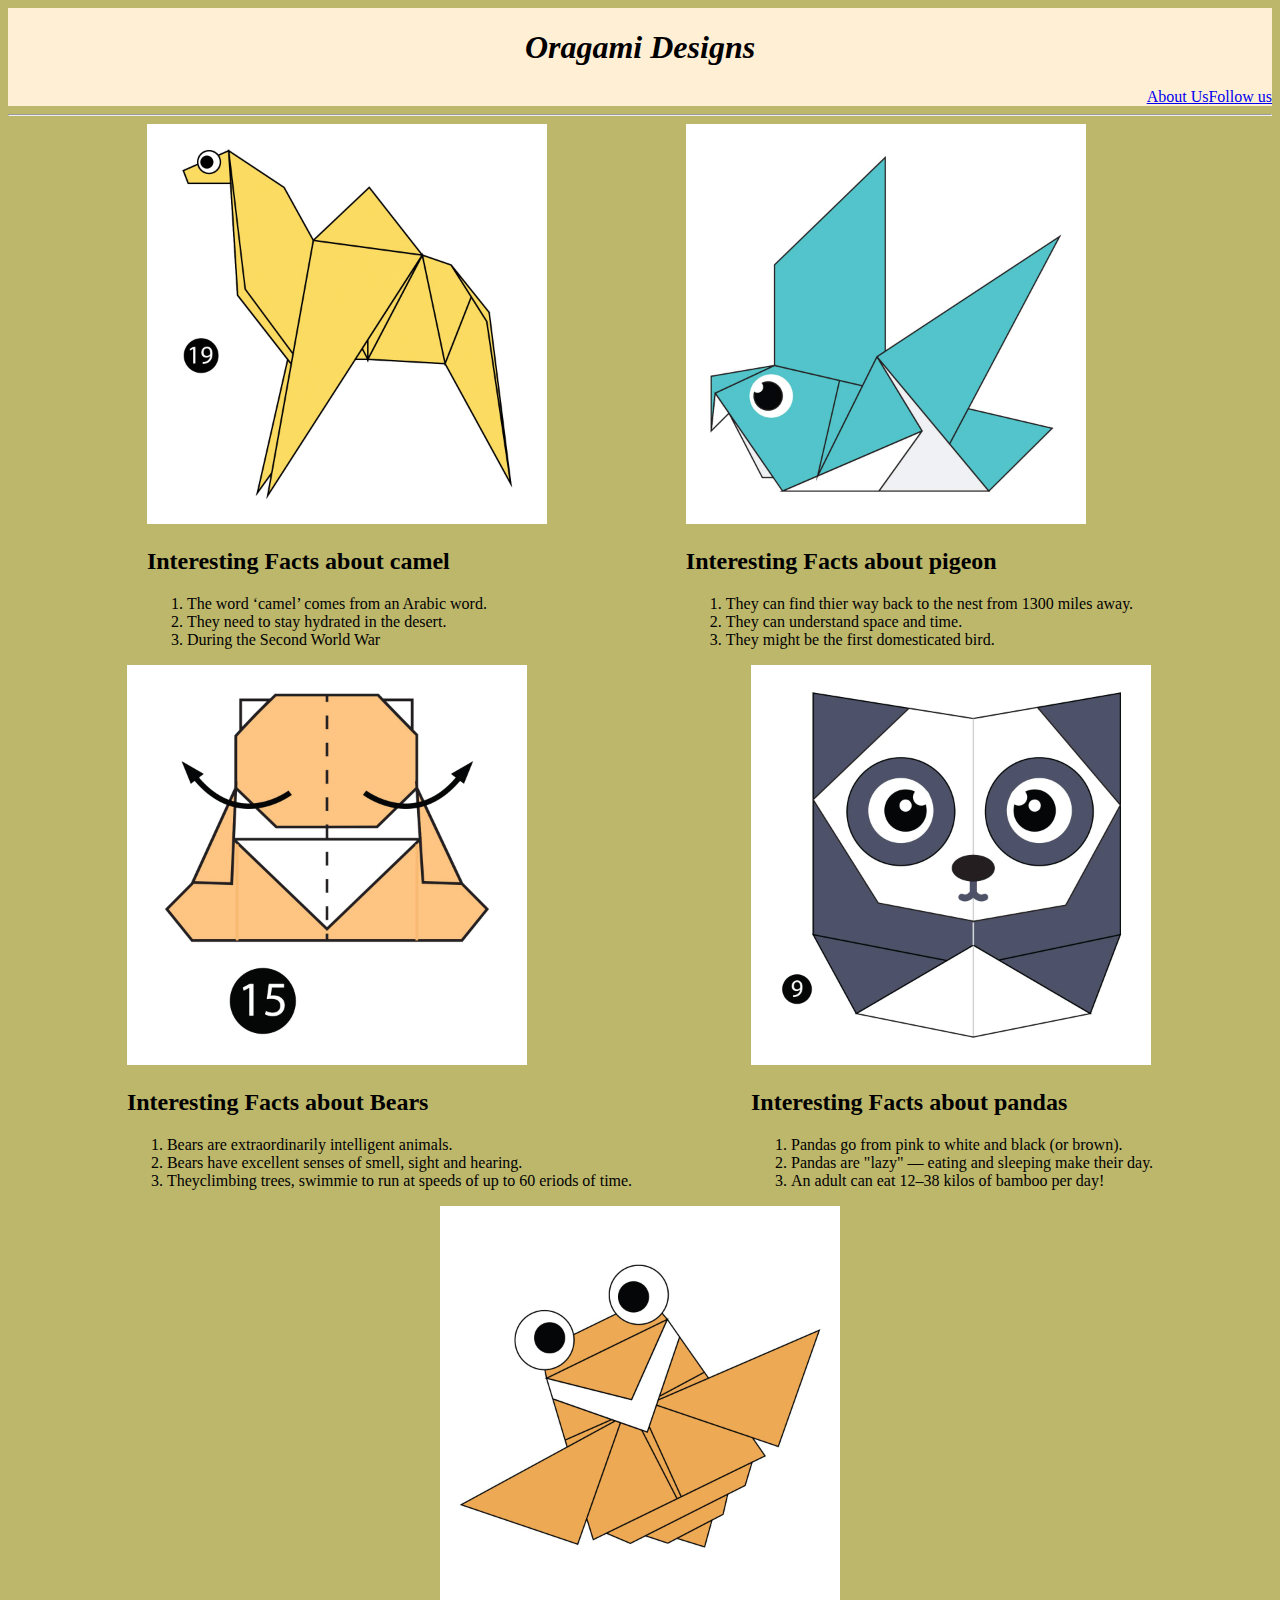
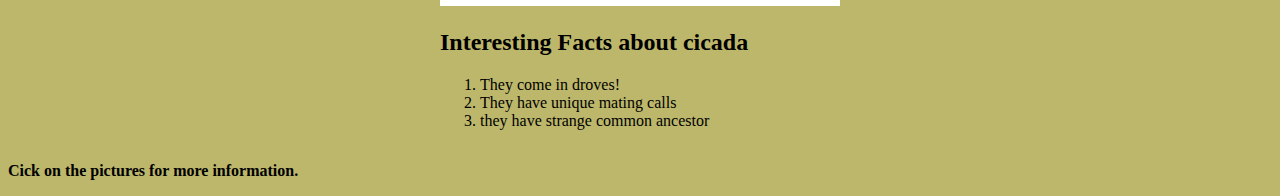
<file: index.html>
<!DOCTYPE html>
<html>

<head>
    <title> Oragami Designs</title>
    <link rel="stylesheet" type="text/css" href="style.css">
</head>

<body bgcolor=#bdb76b>

    <div class="start">
        <h1>
            <center><i>Oragami Designs</i></center>
        </h1>
    </div>

    <div class="about">
        <a href="about.html"> About Us</a>
        <a href=" followUs.html"> Follow us</a>
    </div>

    <hr>

    <div class="head">

        <div class="item">
            <a href="https://origami.me/camel/"><img src="camel.jpg" width="400px" height="400px"></a>
            <h2> Interesting Facts about camel</h2>
            <ol type="1">
                <li> The word ‘camel’ comes from an Arabic word.</li>
                <li>They need to stay hydrated in the desert.</li>
                <li>During the Second World War</li>
            </ol>
        </div>



        <div class="item">
            <a href="http://origami.me/pigeon/"><img src="pigeon.jpg" width="400px" height="400px"></a>
            <h2> Interesting Facts about pigeon</h2>
            <ol type="1">
                <li> They can find thier way back to the nest from 1300 miles away. </li>
                <li> They can understand space and time.</li>
                <li>They might be the first domesticated bird.</li>
            </ol>
        </div>



        <div class="item">
            <a href="http://origami.me/teddy-bear/"><img src="teddy.jpg" width="400px" height="400px"></a>
            <h2> Interesting Facts about Bears</h2>
            <ol type="1">
                <li>Bears are extraordinarily intelligent animals. </li>
                <li>Bears have excellent senses of smell, sight and hearing. </li>
                <li>Theyclimbing trees, swimmie to run at speeds of up to 60
                    eriods of time.</li>
            </ol>
        </div>



        <div class="item">
            <a href="http://origami.me/panda/"><img src="panda.jpg" width="400px" height="400px"></a>
            <h2> Interesting Facts about pandas</h2>
            <ol type="1">
                <li>Pandas go from pink to white and black (or brown). </li>
                <li>Pandas are "lazy" — eating and sleeping make their day. </li>
                <li>An adult can eat 12–38 kilos of bamboo per day!</li>
            </ol>
        </div>



        <div class="item">
            <a href="http://origami.me/flying-cicada/"><img src="cicada.jpg" width="400px" height="400px"></a>
            <h2> Interesting Facts about cicada</h2>
            <ol type="1">
                <li>They come in droves!</li>
                <li>They have unique mating calls </li>
                <li>they have strange common ancestor</li>
            </ol>
        </div>
    </div>


    <p style="font-family:verdana"><b>Cick on the pictures for more information.</p>


</body>

</html>
</file>
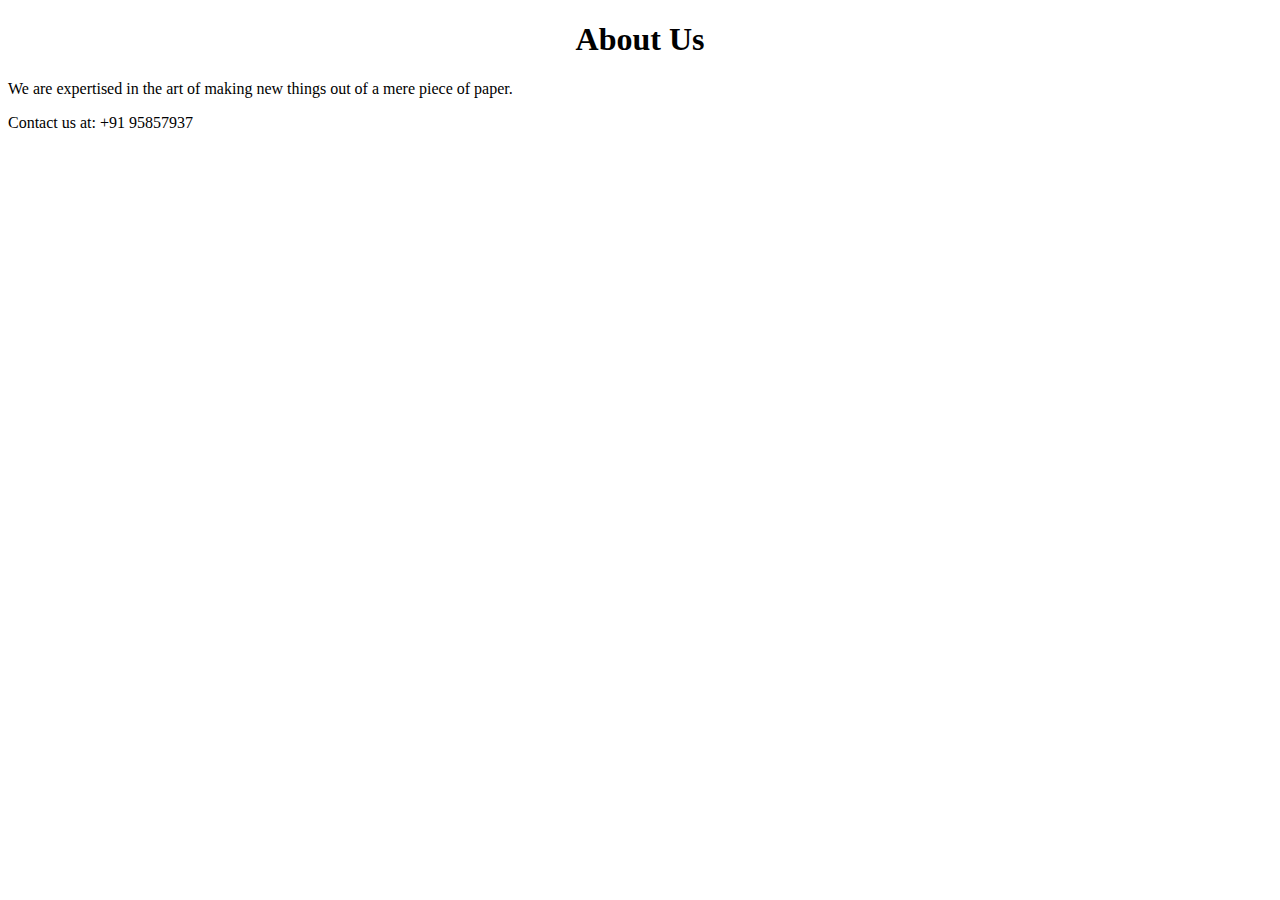
<file: about.html>
<!DOCTYPE html>
<html>
    <head>
        <title> About us</title>
    </head>
    <body>
        <h1><center>About Us</center></h1>
    <p>We are expertised in the art of making new things out of a mere piece of paper.</p>
    <p>Contact us at: +91 95857937</p>
    </body> 

</html>
</file>
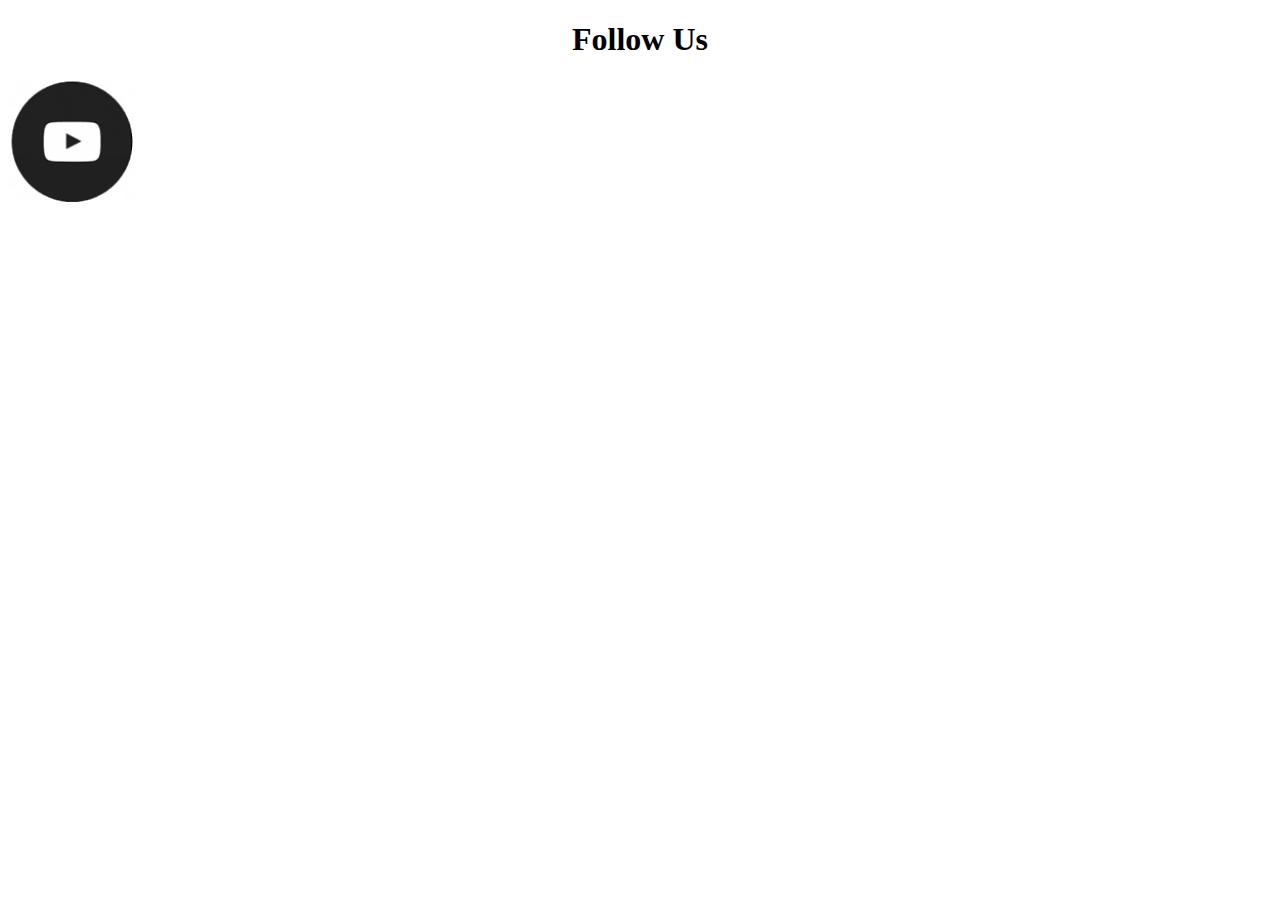
<file: followUs.html>
<!DOCTYPE html>
<html>
    <head>
        <title> Follow us</title>
    </head>
    <body>
        <h1><center>Follow Us</center></h1>
    <a href = "https://www.youtube.com/user/jonakashima"><img src ="youtube.png" width = 10%  height= 10% </a>
    </body> 

</html>
</file>
<file: style.css>
.head{
    display: flex;
    flex-wrap: wrap;
    background: darkkhaki;
    justify-content: space-evenly;
}

.start{
    background: papayawhip;
    display: flex;
    justify-content: center;
}

.about{
    display: flex;
    justify-content: flex-end;
    background: papayawhip;
}
</file>
